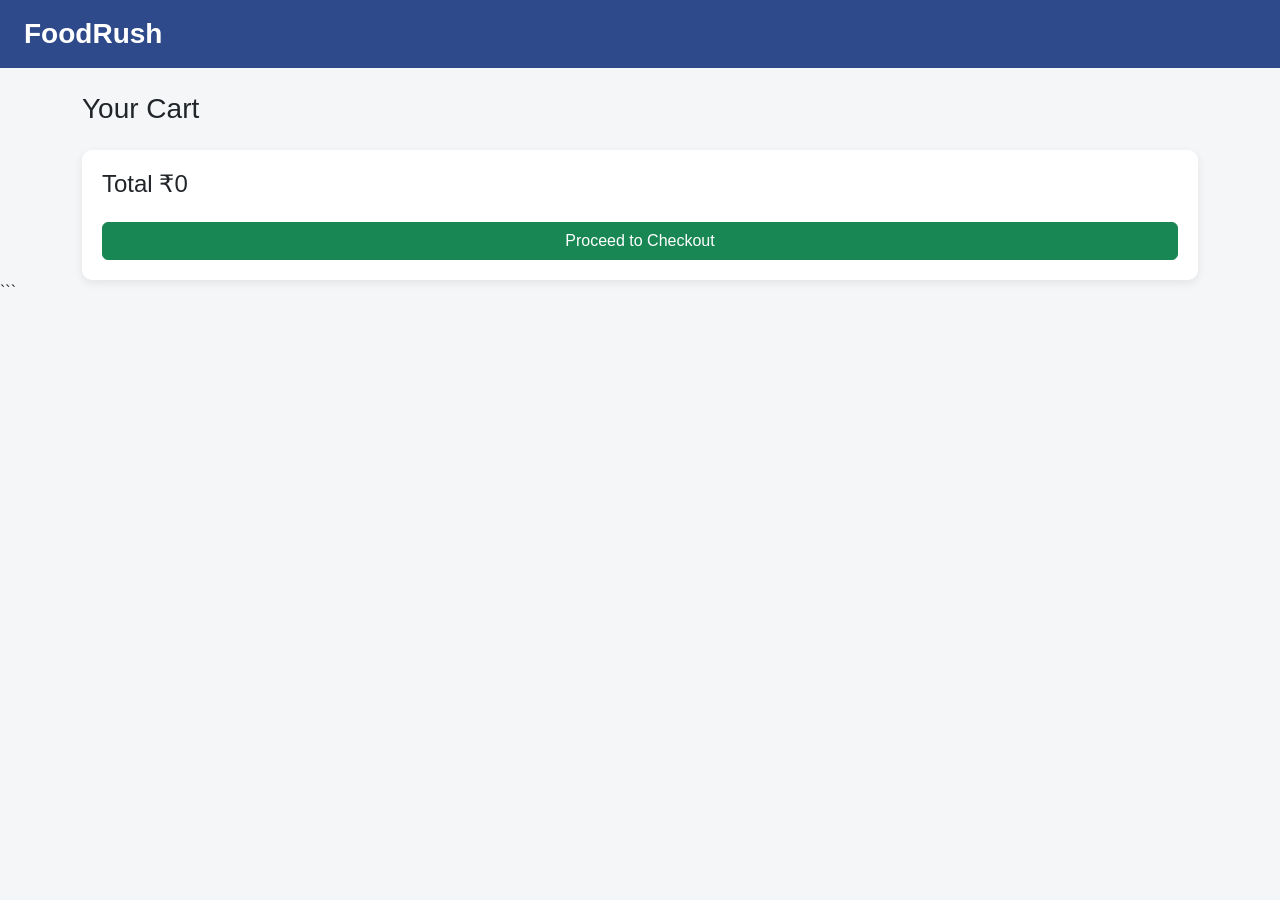
<file: cart.html>
<!DOCTYPE html>
<html>

<head>

    <title>Your Cart</title>

    <meta name="viewport" content="width=device-width, initial-scale=1">

    <link href="https://cdn.jsdelivr.net/npm/bootstrap@5.3.2/dist/css/bootstrap.min.css" rel="stylesheet">

    <style>
        body {
            background: #f4f6f8;
            font-family: Arial;
        }

        .cart-item {
            background: white;
            border-radius: 10px;
            padding: 15px;
            margin-bottom: 15px;
            display: flex;
            align-items: center;
            box-shadow: 0 3px 10px rgba(0, 0, 0, 0.08);
        }

        .cart-item img {
            width: 80px;
            height: 80px;
            object-fit: cover;
            border-radius: 8px;
            margin-right: 15px;
        }

        .item-name {
            font-weight: 600;
        }

        .price {
            color: #198754;
            font-weight: bold;
        }

        .total-box {
            background: white;
            padding: 20px;
            border-radius: 10px;
            box-shadow: 0 3px 10px rgba(0, 0, 0, 0.08);
        }
    </style>

</head>

<body>

    <!-- NAVBAR -->

    <nav class="navbar navbar-expand-lg px-4" style="background:#2f4a8a;">

        <a class="navbar-brand text-white fw-bold fs-3" href="index.html">
            FoodRush
        </a>

    </nav>

    <div class="container mt-4">

        <h3 class="mb-4">Your Cart</h3>

        <div id="cart-items"></div>

        <div class="total-box mt-4">

            <h4>Total ₹<span id="total">0</span></h4>

            <a href="checkout.html">

                <button class="btn btn-success w-100 mt-3">
                    Proceed to Checkout
                </button>

            </a>

        </div>

    </div>

    <script>

        function displayCart() {

            let cart = JSON.parse(localStorage.getItem("cart")) || []

            const container = document.getElementById("cart-items")

            let total = 0

            container.innerHTML = ""

            cart.forEach(item => {

                let itemTotal = item.price * item.qty

                total += itemTotal

                container.innerHTML += `

<div class="cart-item">

<img src="${item.img}?auto=format&fit=crop&w=200&q=60">

<div style="flex:1">

<div class="item-name">${item.name}</div>

<div>Qty: ${item.qty}</div>

</div>

<div class="price">

₹${itemTotal}

</div>

</div>

`

            })

            document.getElementById("total").innerText = total

        }

        displayCart()

    </script>

</body>

</html>
```
</file>
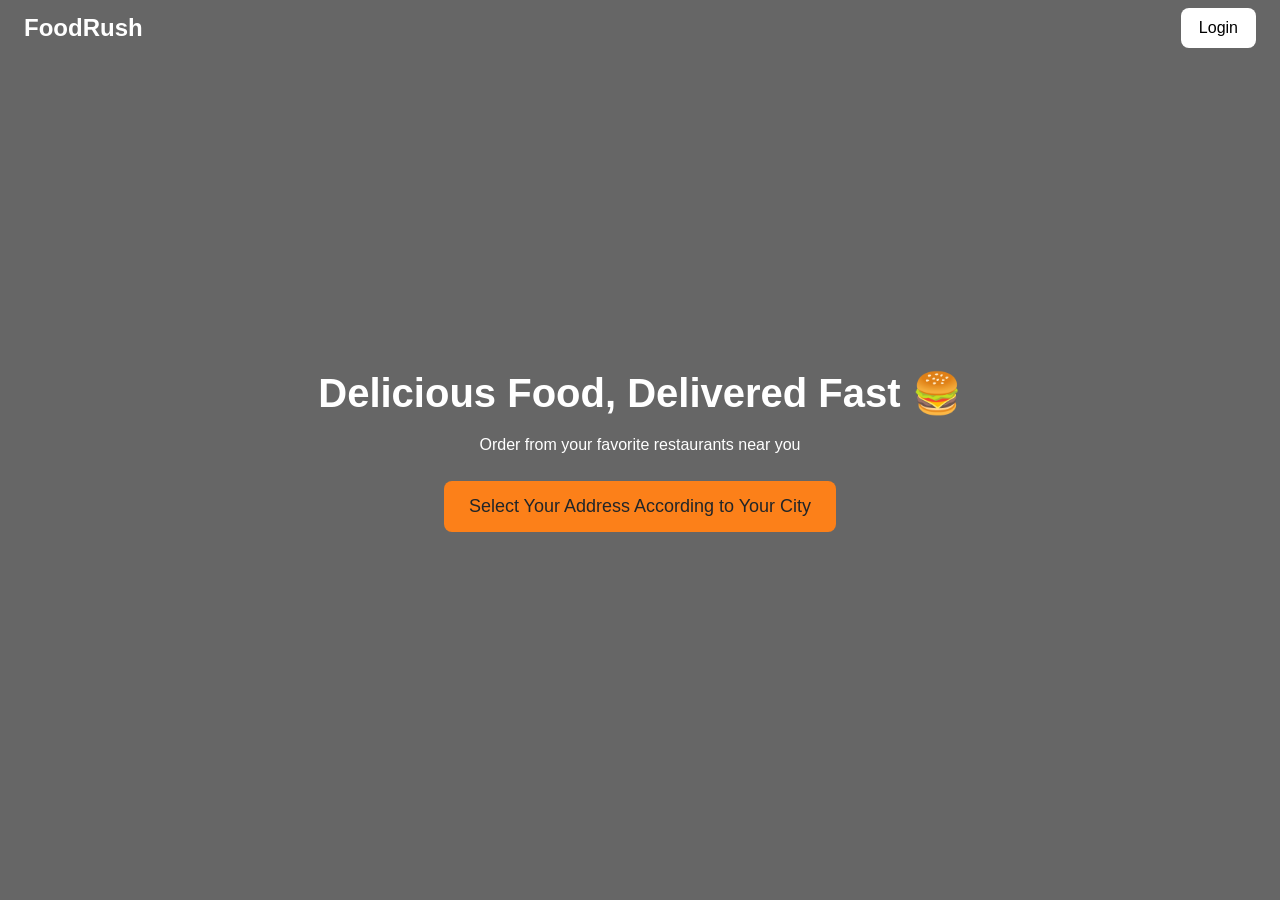
<file: home.html>
<!DOCTYPE html>
<html>

<head>

    <title>FoodRush - Home</title>

    <meta name="viewport" content="width=device-width, initial-scale=1">

    <link href="https://cdn.jsdelivr.net/npm/bootstrap@5.3.2/dist/css/bootstrap.min.css" rel="stylesheet">

    <style>
        body {
            margin: 0;
            font-family: Arial;
        }

        /* HERO BACKGROUND */

        .hero {
            height: 100vh;
            background: url('https://images.unsplash.com/photo-1504674900247-0877df9cc836') center/cover no-repeat;
            position: relative;
            color: white;
        }

        /* DARK OVERLAY */

        .overlay {
            position: absolute;
            top: 0;
            left: 0;
            width: 100%;
            height: 100%;
            background: rgba(0, 0, 0, 0.6);
        }

        /* NAVBAR */

        .navbar {
            position: absolute;
            width: 100%;
            z-index: 10;
        }

        .logo {
            font-size: 24px;
            font-weight: bold;
            color: white;
        }

        /* LOGIN BUTTON */

        .auth-btn button {
            background: white;
            color: black;
            border: none;
            padding: 8px 18px;
            border-radius: 8px;
            font-weight: 500;
        }

        .auth-btn button:hover {
            background: #eee;
        }

        /* CENTER CONTENT */

        .hero-content {
            position: relative;
            z-index: 2;
            height: 100%;
            display: flex;
            flex-direction: column;
            justify-content: center;
            align-items: center;
            text-align: center;
        }

        .btn-main {
            background: #fc8019;
            border: none;
            padding: 12px 25px;
            font-size: 18px;
            border-radius: 8px;
        }

        .btn-main:hover {
            background: #e76f00;
        }
    </style>

</head>

<body>

    <div class="hero">

        <div class="overlay"></div>

        <!-- NAVBAR -->

        <nav class="navbar px-4 d-flex justify-content-between">

            <div class="logo">FoodRush</div>

            <div class="auth-btn">
                <button id="authBtn" onclick="openModal()">Login</button>
            </div>

        </nav>

        <!-- HERO CONTENT -->

        <div class="hero-content">

            <h1 class="fw-bold mb-3">Delicious Food, Delivered Fast 🍔</h1>

            <p class="mb-4">Order from your favorite restaurants near you</p>

            <button class="btn btn-main" onclick="goToIndex()">
                Select Your Address According to Your City
            </button>

        </div>

    </div>


    <!-- LOGIN MODAL -->

    <div class="modal fade" id="authModal" tabindex="-1">

        <div class="modal-dialog">

            <div class="modal-content p-3">

                <h4 id="formTitle">Login</h4>

                <input id="name" class="form-control my-2" placeholder="Name" style="display:none">

                <input id="email" class="form-control my-2" placeholder="Email">

                <input id="password" type="password" class="form-control my-2" placeholder="Password">

                <button class="btn btn-primary mt-2" onclick="submitAuth()">Login</button>

                <p class="mt-2 text-primary" style="cursor:pointer" onclick="toggleForm()">
                    Don't have account? Signup
                </p>

            </div>

        </div>

    </div>


    <script src="https://cdn.jsdelivr.net/npm/bootstrap@5.3.2/dist/js/bootstrap.bundle.min.js"></script>

    <script>

        /* REDIRECT */

        function goToIndex() {
            window.location.href = "index.html"
        }

        /* MODAL */

        let modal = new bootstrap.Modal(document.getElementById('authModal'))

        function openModal() {
            modal.show()
        }

        /* AUTH SYSTEM */

        let isSignup = false

        function toggleForm() {

            isSignup = !isSignup

            document.getElementById("name").style.display = isSignup ? "block" : "none"

            document.getElementById("formTitle").innerText = isSignup ? "Signup" : "Login"

            document.querySelector(".modal-content button").innerText = isSignup ? "Signup" : "Login"

            document.querySelector(".modal-content p").innerText =
                isSignup ? "Already have account? Login" : "Don't have account? Signup"

        }

        /* LOGIN / SIGNUP */

        function submitAuth() {

            let name = document.getElementById("name").value.trim()
            let email = document.getElementById("email").value.trim()
            let password = document.getElementById("password").value.trim()

            if (!email || !password) {
                alert("Fill all fields")
                return
            }

            let users = JSON.parse(localStorage.getItem("users")) || []

            if (isSignup) {

                if (!name) {
                    alert("Enter name")
                    return
                }

                let exist = users.find(u => u.email === email)

                if (exist) {
                    alert("User already exists")
                    return
                }

                users.push({ name, email, password })
                localStorage.setItem("users", JSON.stringify(users))

                alert("Signup successful")
                toggleForm()

            } else {

                let user = users.find(u => u.email === email && u.password === password)

                if (user) {

                    localStorage.setItem("loggedIn", "true")
                    localStorage.setItem("currentUser", user.name)

                    modal.hide()
                    updateAuthButton()

                } else {
                    alert("Invalid credentials")
                }

            }

        }

        /* UPDATE BUTTON */

        function updateAuthButton() {

            let btn = document.getElementById("authBtn")

            if (localStorage.getItem("loggedIn")) {

                let name = localStorage.getItem("currentUser")

                btn.innerText = "Logout (" + name + ")"
                btn.onclick = logout

            } else {

                btn.innerText = "Login"
                btn.onclick = openModal

            }

        }

        /* LOGOUT */

        function logout() {
            localStorage.removeItem("loggedIn")
            localStorage.removeItem("currentUser")
            updateAuthButton()
        }

        updateAuthButton()

    </script>

</body>

</html>
</file>
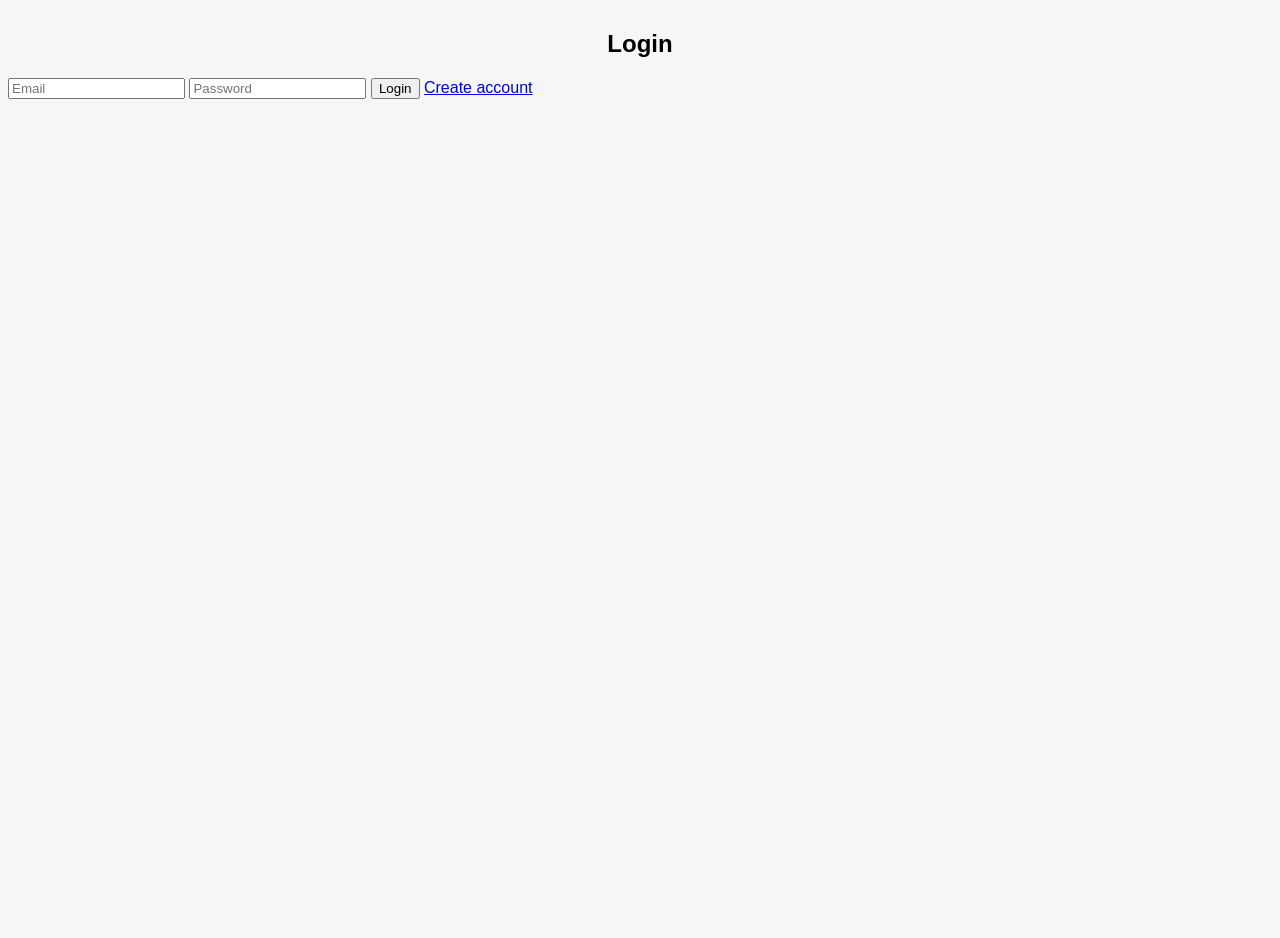
<file: login.html>
<!DOCTYPE html>
<html>

<head>
    <title>Login</title>
    <link rel="stylesheet" href="style.css">
</head>

<body>

    <div class="auth">
        <h2>Login</h2>

        <input id="loginEmail" placeholder="Email">
        <input id="loginPassword" placeholder="Password" type="password">

        <button onclick="loginUser()">Login</button>

        <a href="signup.html">Create account</a>
    </div>

    <script src="script.js"></script>
</body>

</html>
</file>
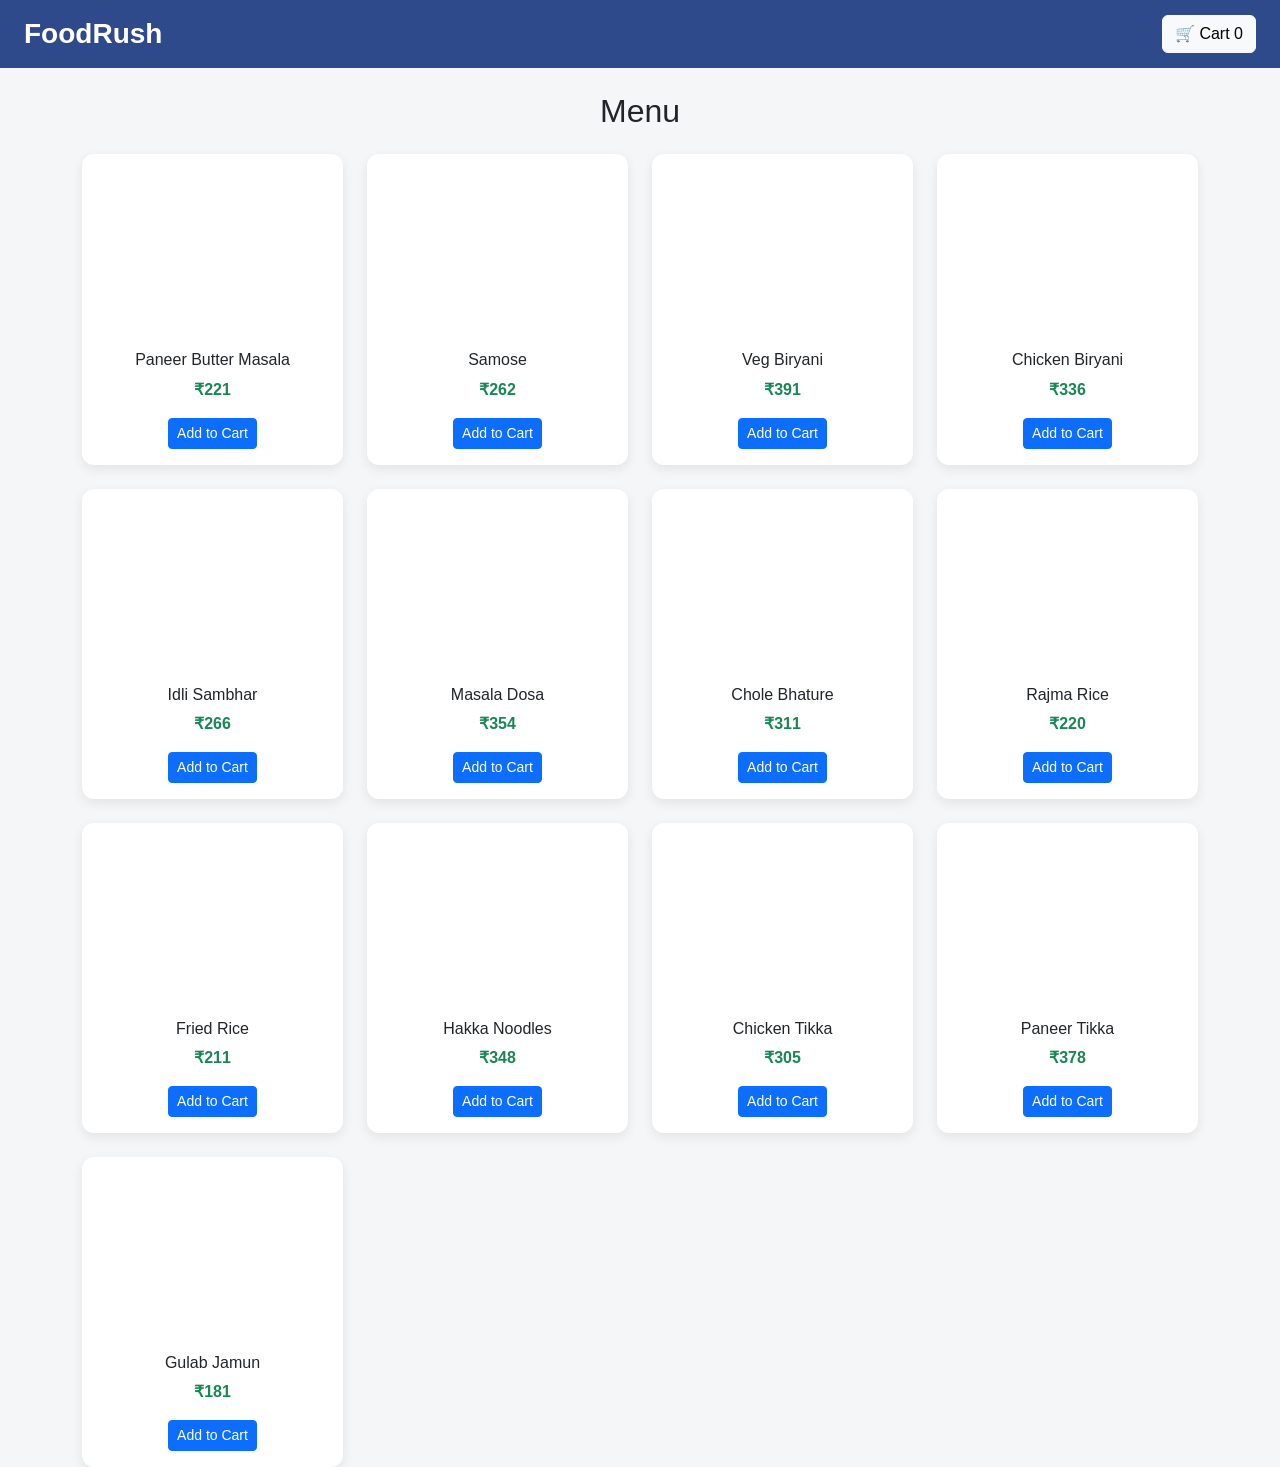
<file: restaurant.html>
<!DOCTYPE html>
<html>

<head>

    <title>Menu</title>

    <meta name="viewport" content="width=device-width, initial-scale=1">

    <link href="https://cdn.jsdelivr.net/npm/bootstrap@5.3.2/dist/css/bootstrap.min.css" rel="stylesheet">

    <style>
        body {
            background: #f4f6f8;
            font-family: Arial;
        }

        /* Food cards */

        .food-card {
            border-radius: 12px;
            overflow: hidden;
            background: white;
            box-shadow: 0 4px 12px rgba(0, 0, 0, 0.08);
            transition: 0.3s;
        }

        .food-card:hover {
            transform: scale(1.03);
            box-shadow: 0 10px 20px rgba(0, 0, 0, 0.15);
        }

        .food-card img {
            height: 180px;
            width: 100%;
            object-fit: cover;
        }

        .price {
            color: #198754;
            font-weight: bold;
        }
    </style>

</head>

<body>

    <!-- NAVBAR -->

    <nav class="navbar navbar-expand-lg px-4" style="background:#2f4a8a;">

        <a class="navbar-brand text-white fw-bold fs-3" href="index.html">
            FoodRush
        </a>

        <div class="ms-auto">

            <a href="cart.html" class="btn btn-light">

                🛒 Cart <span id="cartCount">0</span>

            </a>

        </div>

    </nav>

    <div class="container mt-4">

        <h2 class="text-center mb-4">Menu</h2>

        <div class="row g-4" id="menuItems"></div>

    </div>

    <script>

        /* MENU ITEMS */

        const menu = [

            { name: "Paneer Butter Masala", img: "https://images.unsplash.com/photo-1604908176997-125f25cc6f3d" },
            { name: "Samose", img: "https://images.unsplash.com/photo-1601050690597-df0568f70950" },
            { name: "Veg Biryani", img: "https://images.unsplash.com/photo-1563379091339-03246963d51a" },
            { name: "Chicken Biryani", img: "https://images.unsplash.com/photo-1603894584373-5ac82b2ae398" },
            { name: "Idli Sambhar", img: "https://images.unsplash.com/photo-1589301760014-d929f3979dbc" },
            { name: "Masala Dosa", img: "https://images.unsplash.com/photo-1631452180519-c014fe946bc7" },
            { name: "Chole Bhature", img: "https://images.unsplash.com/photo-1626776876729-bab4369a5a5b" },
            { name: "Rajma Rice", img: "https://images.unsplash.com/photo-1626500155537-93690c240b5c" },
            { name: "Fried Rice", img: "https://images.unsplash.com/photo-1603133872878-684f208fb84b" },
            { name: "Hakka Noodles", img: "https://images.unsplash.com/photo-1612929633738-8fe44f7ec841" },
            { name: "Chicken Tikka", img: "https://images.unsplash.com/photo-1626082927389-6cd097cdc6ec" },
            { name: "Paneer Tikka", img: "https://images.unsplash.com/photo-1603894584373-5ac82b2ae398" },
            { name: "Gulab Jamun", img: "https://images.unsplash.com/photo-1615832496571-1b3b9a4cfd4c" }

        ]

        const container = document.getElementById("menuItems")

        menu.forEach(item => {

            let price = Math.floor(Math.random() * 300) + 100

            container.innerHTML += `

<div class="col-md-3">

<div class="food-card">

<img src="${item.img}?auto=format&fit=crop&w=600&q=70"
loading="lazy"
onerror="this.src='https://images.unsplash.com/photo-1504674900247-0877df9cc836?w=600'">

<div class="p-3 text-center">

<h6>${item.name}</h6>

<p class="price">₹${price}</p>

<button class="btn btn-primary btn-sm"
onclick="addToCart('${item.name}',${price},'${item.img}')">

Add to Cart

</button>

</div>

</div>

</div>

`

        })

        /* ADD TO CART */

        function addToCart(name, price, img) {

            let cart = JSON.parse(localStorage.getItem("cart")) || []

            let item = cart.find(i => i.name === name)

            if (item) {

                if (item.qty < 10) {

                    item.qty += 1

                } else {

                    alert("Maximum 10 items allowed")

                }

            } else {

                cart.push({
                    name: name,
                    price: price,
                    img: img,
                    qty: 1
                })

            }

            localStorage.setItem("cart", JSON.stringify(cart))

            updateCartCount()

        }

        /* UPDATE CART COUNT */

        function updateCartCount() {

            let cart = JSON.parse(localStorage.getItem("cart")) || []

            let count = 0

            cart.forEach(item => {
                count += item.qty
            })

            document.getElementById("cartCount").innerText = count

        }

        updateCartCount()

    </script>

</body>

</html>
</file>
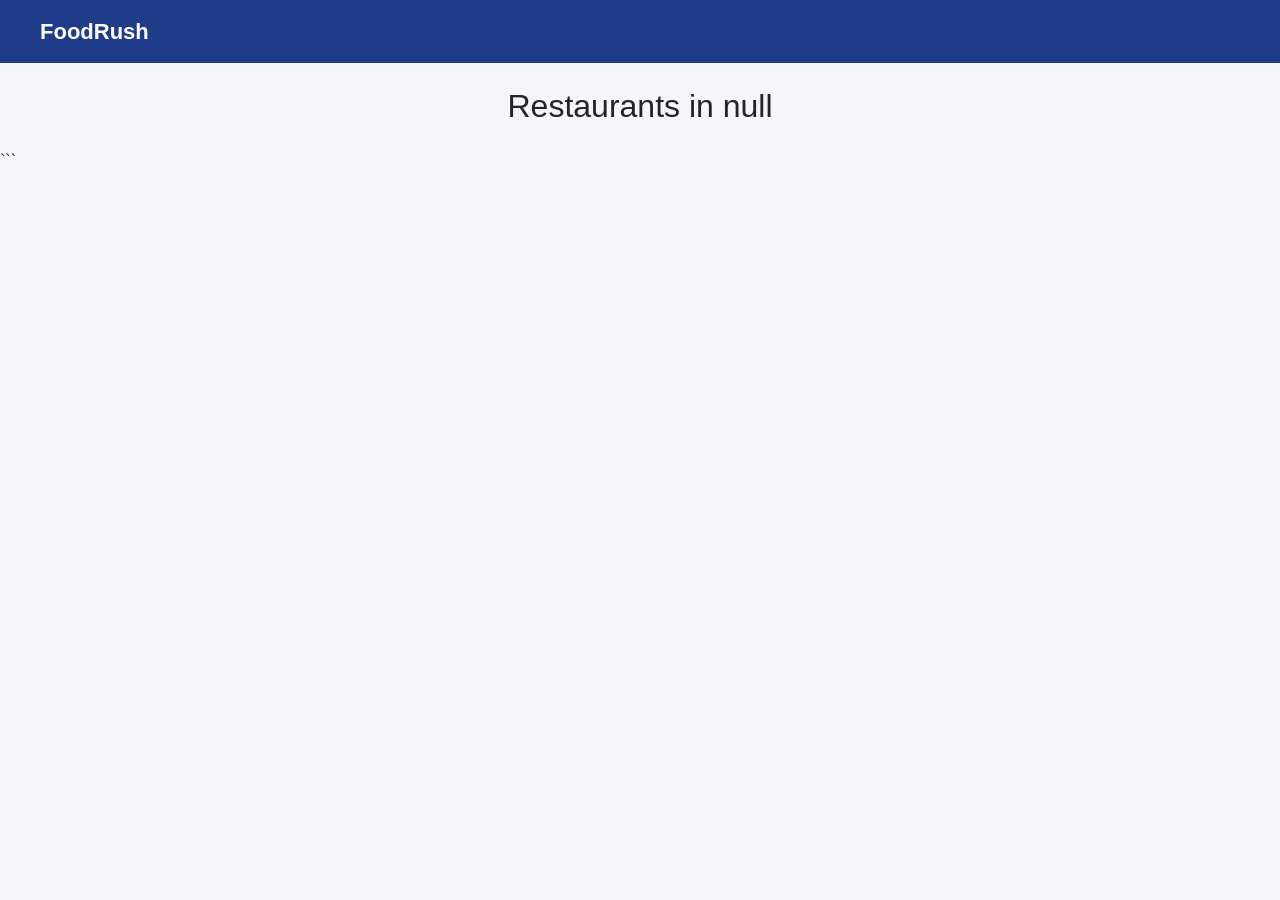
<file: restaurants.html>
<!DOCTYPE html>
<html lang="en">

<head>

    <meta charset="UTF-8">
    <meta name="viewport" content="width=device-width, initial-scale=1.0">

    <title>Restaurants</title>

    <link href="https://cdn.jsdelivr.net/npm/bootstrap@5.3.2/dist/css/bootstrap.min.css" rel="stylesheet">

    <style>
        body {
            background: #f4f6f8;
            font-family: Arial;
        }

        header {
            background: #1f3c88;
            color: white;
            padding: 15px 40px;
            display: flex;
            justify-content: space-between;
            align-items: center;
        }

        .logo {
            font-size: 22px;
            font-weight: bold;
        }

        .card {
            border: none;
            border-radius: 12px;
            overflow: hidden;
            cursor: pointer;
            transition: 0.3s;
        }

        .card:hover {
            transform: translateY(-6px);
            box-shadow: 0 12px 20px rgba(0, 0, 0, 0.15);
        }

        .card img {
            height: 160px;
            object-fit: cover;
        }
    </style>

</head>

<body>

    <header>
        <div class="logo">FoodRush</div>
    </header>

    <div class="container py-4">

        <h2 class="text-center mb-4" id="cityTitle"></h2>

        <div class="row g-4" id="restaurantGrid"></div>

    </div>

    <script>

        const restaurants = {

            Mumbai: [
                { name: "Trishna", img: "https://images.unsplash.com/photo-1552566626-52f8b828add9" },
                { name: "Leopold Cafe", img: "https://images.unsplash.com/photo-1559339352-11d035aa65de" },
                { name: "Bademiya", img: "https://images.unsplash.com/photo-1540189549336-e6e99c3679fe" },
                { name: "Britannia & Co", img: "https://images.unsplash.com/photo-1504674900247-0877df9cc836" },
                { name: "Bombay Canteen", img: "https://images.unsplash.com/photo-1555396273-367ea4eb4db5" }
            ],

            Delhi: [
                { name: "Karim's", img: "https://images.unsplash.com/photo-1546069901-ba9599a7e63c" },
                { name: "Bukhara", img: "https://images.unsplash.com/photo-1504674900247-0877df9cc836" },
                { name: "Indian Accent", img: "https://images.unsplash.com/photo-1552566626-52f8b828add9" },
                { name: "Paranthe Wali Gali", img: "https://images.unsplash.com/photo-1604908176997-125f25cc6f3d" },
                { name: "Moti Mahal", img: "https://images.unsplash.com/photo-1600891964599-f61ba0e24092" }
            ],

            Bangalore: [
                { name: "Vidyarthi Bhavan", img: "https://images.unsplash.com/photo-1600891964599-f61ba0e24092" },
                { name: "MTR", img: "https://images.unsplash.com/photo-1504674900247-0877df9cc836" },
                { name: "Toit", img: "https://images.unsplash.com/photo-1559339352-11d035aa65de" },
                { name: "Truffles", img: "https://images.unsplash.com/photo-1552566626-52f8b828add9" },
                { name: "Empire Restaurant", img: "https://images.unsplash.com/photo-1540189549336-e6e99c3679fe" }
            ],

            Hyderabad: [
                { name: "Paradise Biryani", img: "https://images.unsplash.com/photo-1603894584373-5ac82b2ae398" },
                { name: "Bawarchi", img: "https://images.unsplash.com/photo-1604908176997-125f25cc6f3d" },
                { name: "Shah Ghouse", img: "https://images.unsplash.com/photo-1546069901-ba9599a7e63c" },
                { name: "Chutneys", img: "https://images.unsplash.com/photo-1552566626-52f8b828add9" },
                { name: "Olive Bistro", img: "https://images.unsplash.com/photo-1504674900247-0877df9cc836" }
            ],

            Chennai: [
                { name: "Murugan Idli Shop", img: "https://images.unsplash.com/photo-1589308078059-be1415eab4c3" },
                { name: "Ratna Cafe", img: "https://images.unsplash.com/photo-1604908176997-125f25cc6f3d" },
                { name: "Sangeetha Veg", img: "https://images.unsplash.com/photo-1540189549336-e6e99c3679fe" },
                { name: "A2B Restaurant", img: "https://images.unsplash.com/photo-1552566626-52f8b828add9" },
                { name: "Southern Spice", img: "https://images.unsplash.com/photo-1504674900247-0877df9cc836" }
            ],

            Kolkata: [
                { name: "Peter Cat", img: "https://images.unsplash.com/photo-1504674900247-0877df9cc836" },
                { name: "Arsalan", img: "https://images.unsplash.com/photo-1600891964599-f61ba0e24092" },
                { name: "Flurys", img: "https://images.unsplash.com/photo-1552566626-52f8b828add9" },
                { name: "Mocambo", img: "https://images.unsplash.com/photo-1559339352-11d035aa65de" },
                { name: "Bhojohori Manna", img: "https://images.unsplash.com/photo-1540189549336-e6e99c3679fe" }
            ],

            Pune: [
                { name: "Vaishali", img: "https://images.unsplash.com/photo-1589308078059-be1415eab4c3" },
                { name: "Goodluck Cafe", img: "https://images.unsplash.com/photo-1552566626-52f8b828add9" },
                { name: "German Bakery", img: "https://images.unsplash.com/photo-1559339352-11d035aa65de" },
                { name: "Malaka Spice", img: "https://images.unsplash.com/photo-1504674900247-0877df9cc836" },
                { name: "Shabree", img: "https://images.unsplash.com/photo-1540189549336-e6e99c3679fe" }
            ],

            Ahmedabad: [
                { name: "Agashiye", img: "https://images.unsplash.com/photo-1546069901-ba9599a7e63c" },
                { name: "Gordhan Thal", img: "https://images.unsplash.com/photo-1600891964599-f61ba0e24092" },
                { name: "Swati Snacks", img: "https://images.unsplash.com/photo-1552566626-52f8b828add9" },
                { name: "Rajwadu", img: "https://images.unsplash.com/photo-1559339352-11d035aa65de" },
                { name: "Tomato's", img: "https://images.unsplash.com/photo-1504674900247-0877df9cc836" }
            ],

            Jaipur: [
                { name: "LMB", img: "https://images.unsplash.com/photo-1604908176997-125f25cc6f3d" },
                { name: "1135 AD", img: "https://images.unsplash.com/photo-1559339352-11d035aa65de" },
                { name: "Handi Restaurant", img: "https://images.unsplash.com/photo-1540189549336-e6e99c3679fe" },
                { name: "Tapri Central", img: "https://images.unsplash.com/photo-1552566626-52f8b828add9" },
                { name: "Spice Court", img: "https://images.unsplash.com/photo-1504674900247-0877df9cc836" }
            ],

            Lucknow: [
                { name: "Tunday Kababi", img: "https://images.unsplash.com/photo-1546069901-ba9599a7e63c" },
                { name: "Dastarkhwan", img: "https://images.unsplash.com/photo-1552566626-52f8b828add9" },
                { name: "Royal Cafe", img: "https://images.unsplash.com/photo-1504674900247-0877df9cc836" },
                { name: "Idris Biryani", img: "https://images.unsplash.com/photo-1603894584373-5ac82b2ae398" },
                { name: "Moti Mahal", img: "https://images.unsplash.com/photo-1600891964599-f61ba0e24092" }
            ],

            Chandigarh: [
                { name: "Pal Dhaba", img: "https://images.unsplash.com/photo-1552566626-52f8b828add9" },
                { name: "Virgin Courtyard", img: "https://images.unsplash.com/photo-1504674900247-0877df9cc836" },
                { name: "Brooklyn Central", img: "https://images.unsplash.com/photo-1559339352-11d035aa65de" },
                { name: "Swagath Restaurant", img: "https://images.unsplash.com/photo-1540189549336-e6e99c3679fe" },
                { name: "Chilli & Pepper", img: "https://images.unsplash.com/photo-1604908176997-125f25cc6f3d" }
            ],

            Indore: [
                { name: "56 Dukan", img: "https://images.unsplash.com/photo-1552566626-52f8b828add9" },
                { name: "Chappan Bhog", img: "https://images.unsplash.com/photo-1504674900247-0877df9cc836" },
                { name: "Apna Sweets", img: "https://images.unsplash.com/photo-1540189549336-e6e99c3679fe" },
                { name: "Shreemaya Celebrity", img: "https://images.unsplash.com/photo-1559339352-11d035aa65de" },
                { name: "Johny Hot Dog", img: "https://images.unsplash.com/photo-1600891964599-f61ba0e24092" }
            ],

            Goa: [
                { name: "Thalassa", img: "https://images.unsplash.com/photo-1504674900247-0877df9cc836" },
                { name: "Fisherman's Wharf", img: "https://images.unsplash.com/photo-1552566626-52f8b828add9" },
                { name: "Martin's Corner", img: "https://images.unsplash.com/photo-1540189549336-e6e99c3679fe" },
                { name: "Britto's", img: "https://images.unsplash.com/photo-1559339352-11d035aa65de" },
                { name: "Vinayak Restaurant", img: "https://images.unsplash.com/photo-1600891964599-f61ba0e24092" }
            ],

            Bhopal: [
                { name: "Manohar Dairy", img: "https://images.unsplash.com/photo-1552566626-52f8b828add9" },
                { name: "Indian Coffee House", img: "https://images.unsplash.com/photo-1504674900247-0877df9cc836" },
                { name: "Shahi Haveli", img: "https://images.unsplash.com/photo-1540189549336-e6e99c3679fe" },
                { name: "Ranjit Restaurant", img: "https://images.unsplash.com/photo-1559339352-11d035aa65de" },
                { name: "Pin & Pan", img: "https://images.unsplash.com/photo-1600891964599-f61ba0e24092" }
            ],

            Nagpur: [
                { name: "Haldiram's", img: "https://images.unsplash.com/photo-1552566626-52f8b828add9" },
                { name: "Naivedhyam", img: "https://images.unsplash.com/photo-1504674900247-0877df9cc836" },
                { name: "Zuree Urban Kitchen", img: "https://images.unsplash.com/photo-1559339352-11d035aa65de" },
                { name: "Breakfast Story", img: "https://images.unsplash.com/photo-1540189549336-e6e99c3679fe" },
                { name: "Babbu Hotel", img: "https://images.unsplash.com/photo-1600891964599-f61ba0e24092" }
            ],

            Surat: [
                { name: "Sasuma Gujarati Thali", img: "https://images.unsplash.com/photo-1546069901-ba9599a7e63c" },
                { name: "Kansar", img: "https://images.unsplash.com/photo-1600891964599-f61ba0e24092" },
                { name: "Sizzling Salsa", img: "https://images.unsplash.com/photo-1552566626-52f8b828add9" },
                { name: "The Lime Tree", img: "https://images.unsplash.com/photo-1559339352-11d035aa65de" },
                { name: "Spice Villa", img: "https://images.unsplash.com/photo-1504674900247-0877df9cc836" }
            ],

            Patna: [
                { name: "Pind Balluchi", img: "https://images.unsplash.com/photo-1546069901-ba9599a7e63c" },
                { name: "Bansi Vihar", img: "https://images.unsplash.com/photo-1600891964599-f61ba0e24092" },
                { name: "CookBook Cafe", img: "https://images.unsplash.com/photo-1552566626-52f8b828add9" },
                { name: "Yellow Chilli", img: "https://images.unsplash.com/photo-1559339352-11d035aa65de" },
                { name: "Takshila Restaurant", img: "https://images.unsplash.com/photo-1504674900247-0877df9cc836" }
            ],

            Kanpur: [
                { name: "Treat Restaurant", img: "https://images.unsplash.com/photo-1552566626-52f8b828add9" },
                { name: "Dhuaan Kitchen", img: "https://images.unsplash.com/photo-1559339352-11d035aa65de" },
                { name: "Little Chef", img: "https://images.unsplash.com/photo-1504674900247-0877df9cc836" },
                { name: "Royal Cliff", img: "https://images.unsplash.com/photo-1540189549336-e6e99c3679fe" },
                { name: "Urban Crave", img: "https://images.unsplash.com/photo-1600891964599-f61ba0e24092" }
            ],

            Coimbatore: [
                { name: "Annapoorna", img: "https://images.unsplash.com/photo-1589308078059-be1415eab4c3" },
                { name: "Haribhavanam", img: "https://images.unsplash.com/photo-1540189549336-e6e99c3679fe" },
                { name: "Junior Kuppanna", img: "https://images.unsplash.com/photo-1552566626-52f8b828add9" },
                { name: "Bird on Tree", img: "https://images.unsplash.com/photo-1559339352-11d035aa65de" },
                { name: "Valarmathi Mess", img: "https://images.unsplash.com/photo-1504674900247-0877df9cc836" }
            ],

            Trivandrum: [
                { name: "Villa Maya", img: "https://images.unsplash.com/photo-1552566626-52f8b828add9" },
                { name: "Zam Zam", img: "https://images.unsplash.com/photo-1504674900247-0877df9cc836" },
                { name: "Mother's Veg Plaza", img: "https://images.unsplash.com/photo-1559339352-11d035aa65de" },
                { name: "Ariya Nivaas", img: "https://images.unsplash.com/photo-1540189549336-e6e99c3679fe" },
                { name: "Supreme Upper Crust", img: "https://images.unsplash.com/photo-1600891964599-f61ba0e24092" }
            ]

        }

        const city = localStorage.getItem("selectedCity")

        document.getElementById("cityTitle").innerText = "Restaurants in " + city

        const grid = document.getElementById("restaurantGrid")

        restaurants[city].forEach((res, i) => {

            grid.innerHTML += `

<div class="col-md-3">

<div class="card shadow-sm" onclick="openRestaurant(${i})">

<img src="${res.img}" class="card-img-top">

<div class="card-body text-center">

<h5>${res.name}</h5>

</div>

</div>

</div>

`

        })

        function openRestaurant(i) {

            localStorage.setItem("restaurantIndex", i)

            window.location.href = "restaurant.html"

        }

    </script>

</body>

</html>
```
</file>
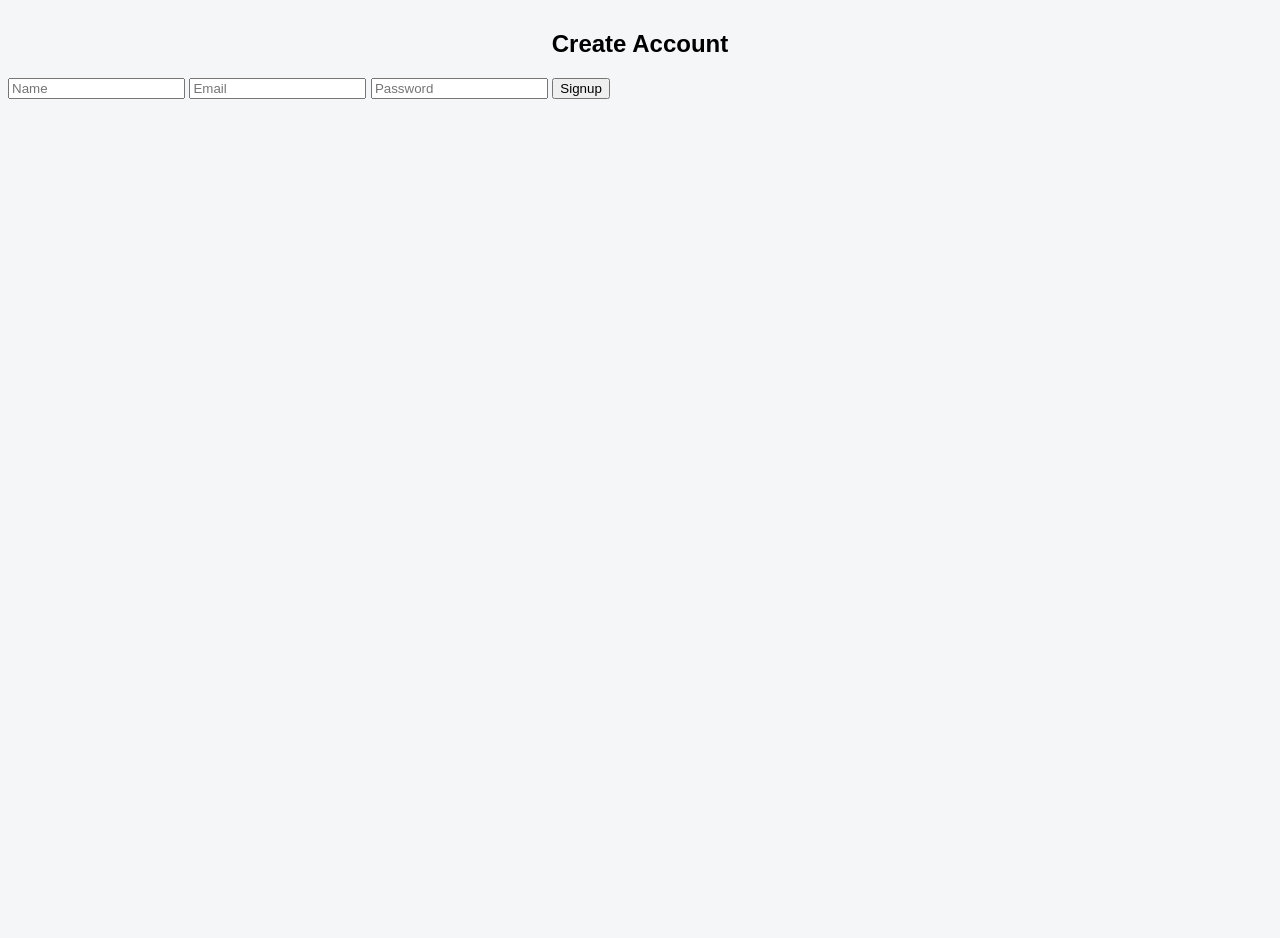
<file: signup.html>
<!DOCTYPE html>
<html>

<head>
    <title>Signup</title>
    <link rel="stylesheet" href="style.css">
</head>

<body>

    <div class="auth">

        <h2>Create Account</h2>

        <input id="signupName" placeholder="Name">
        <input id="signupEmail" placeholder="Email">
        <input id="signupPassword" type="password" placeholder="Password">

        <button onclick="signupUser()">Signup</button>

    </div>

    <script src="script.js"></script>
</body>

</html>
</file>
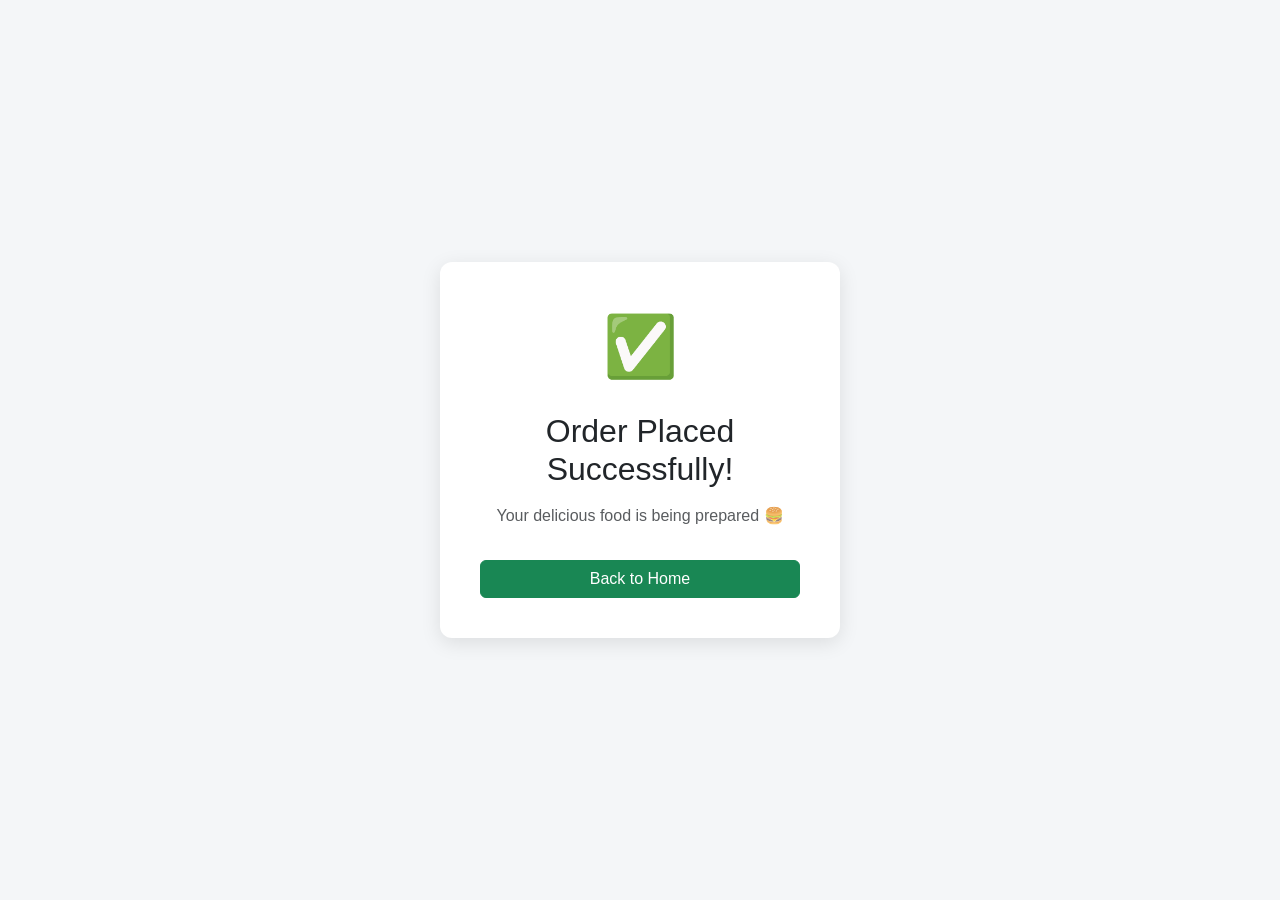
<file: success.html>
<!DOCTYPE html>
<html>

<head>

    <title>Order Success</title>

    <meta name="viewport" content="width=device-width, initial-scale=1">

    <link href="https://cdn.jsdelivr.net/npm/bootstrap@5.3.2/dist/css/bootstrap.min.css" rel="stylesheet">

    <style>
        body {
            background: #f4f6f8;
            font-family: Arial;
            display: flex;
            justify-content: center;
            align-items: center;
            height: 100vh;
        }

        .success-card {
            background: white;
            padding: 40px;
            border-radius: 12px;
            box-shadow: 0 5px 20px rgba(0, 0, 0, 0.1);
            text-align: center;
            max-width: 400px;
        }

        .success-icon {
            font-size: 60px;
            margin-bottom: 20px;
        }
    </style>

</head>

<body>

    <div class="success-card">

        <div class="success-icon">
            ✅
        </div>

        <h2 class="mb-3">Order Placed Successfully!</h2>

        <p class="text-muted">
            Your delicious food is being prepared 🍔
        </p>

        <a href="index.html" class="btn btn-success mt-3 w-100">
            Back to Home
        </a>

    </div>

    <script>

        localStorage.removeItem("cart")

    </script>

</body>

</html>
</file>
<file: style.css>
/* BODY */

body {
    font-family: Arial;
    background: linear-gradient(135deg, #eef2f7, #dbe6f6);
    min-height: 100vh;
}


/* NAVBAR */

header {
    display: flex;
    justify-content: space-between;
    align-items: center;
    padding: 15px 40px;
    background: #2c3e50;
    color: white;
}

.logo {
    font-size: 24px;
    font-weight: bold;
}

nav {
    display: flex;
    gap: 10px;
}

nav input {
    padding: 8px;
    border-radius: 6px;
    border: none;
}

nav button {
    padding: 8px 12px;
    border: none;
    border-radius: 6px;
    cursor: pointer;
}


/* PAGE TITLE */

h2 {
    text-align: center;
    margin-top: 30px;
}


/* GRID LAYOUT */

.grid {
    display: grid;
    grid-template-columns: repeat(auto-fit, minmax(260px, 1fr));
    gap: 25px;
    padding: 40px;
    max-width: 1200px;
    margin: auto;
}


/* RESTAURANT CARD */

.card {
    background: white;
    padding: 20px;
    border-radius: 10px;
    box-shadow: 0 4px 10px rgba(0, 0, 0, 0.1);
    cursor: pointer;
    text-align: center;
    transition: 0.3s;
}

.card:hover {
    transform: scale(1.05);
}


/* CITY CARD */

.city-card {
    background: white;
    border-radius: 15px;
    box-shadow: 0 6px 15px rgba(0, 0, 0, 0.1);
    cursor: pointer;
    transition: 0.3s;
    overflow: hidden;
    text-align: center;
}

.city-card:hover {
    transform: translateY(-5px);
    box-shadow: 0 10px 25px rgba(0, 0, 0, 0.15);
}

.city-card:hover {
    transform: scale(1.05);
}

.city-card img {
    width: 100%;
    height: 160px;
    object-fit: cover;
    display: block;
}

.city-card h3 {
    font-size: 20px;
    margin: 15px 0;
}



/* MENU SECTION */

.restaurant-container {
    padding: 40px;
}


/* MENU GRID */

#menuItems {
    display: grid;
    grid-template-columns: repeat(auto-fit, minmax(200px, 1fr));
    gap: 20px;
}


/* MENU CARD */

body {
    background: #f4f6f8;
    font-family: Arial;
}

.menu-card {
    border-radius: 12px;
    overflow: hidden;
    box-shadow: 0 4px 12px rgba(0, 0, 0, 0.08);
    transition: 0.2s;
    background: white;
}

.menu-card:hover {
    transform: scale(1.03);
    box-shadow: 0 10px 20px rgba(0, 0, 0, 0.15);
}

.menu-card img {
    height: 180px;
    width: 100%;
    object-fit: cover;
}

.menu-info {
    padding: 15px;
}

.price {
    color: #2e7d32;
    font-weight: bold;
}

.rating {
    color: #fff;
    background: #48c479;
    padding: 3px 8px;
    border-radius: 4px;
    font-size: 12px;
}
</file>
